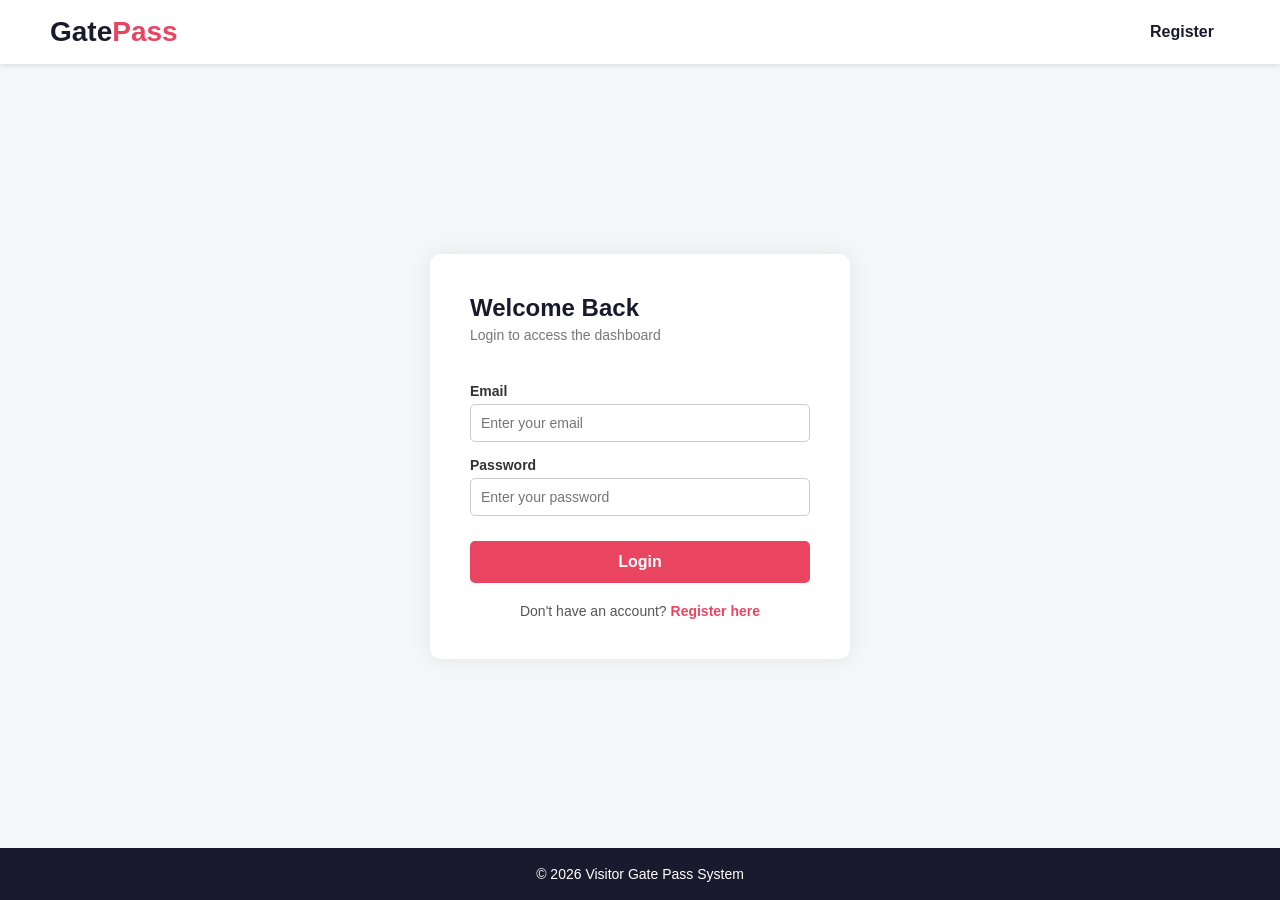
<file: index.html>
<!DOCTYPE html>
<html lang="en">
<head>
<meta charset="UTF-8">
<meta name="viewport" content="width=device-width, initial-scale=1.0">
<title>Login - Visitor Gate Pass System</title>
<link rel="stylesheet" href="style.css">
</head>
<body>

<header>
    <nav class="navbar">
        <div class="logo"> Gate<span>Pass</span></div>
        <div class="menu">
            <a href="./register.html">Register</a>
        </div>
    </nav>
</header>

<section class="auth-section">
    <div class="auth-box">
        <h2>Welcome Back</h2>
        <p class="auth-subtitle">Login to access the dashboard</p>

        <form id="loginForm">
            <label for="email">Email</label>
            <input type="email" id="email" placeholder="Enter your email" required>

            <label for="password">Password</label>
            <input type="password" id="password" placeholder="Enter your password" required>

            <button type="submit" class="btn">Login</button>
        </form>

        <p id="msg" class="msg"></p>

        <p class="switch-link">Don't have an account? <a href="./register.html">Register here</a></p>
    </div>
</section>

<footer>
    <p>&copy; 2026 Visitor Gate Pass System</p>
</footer>

<script src="script.js"></script>
</body>
</html>
</file>
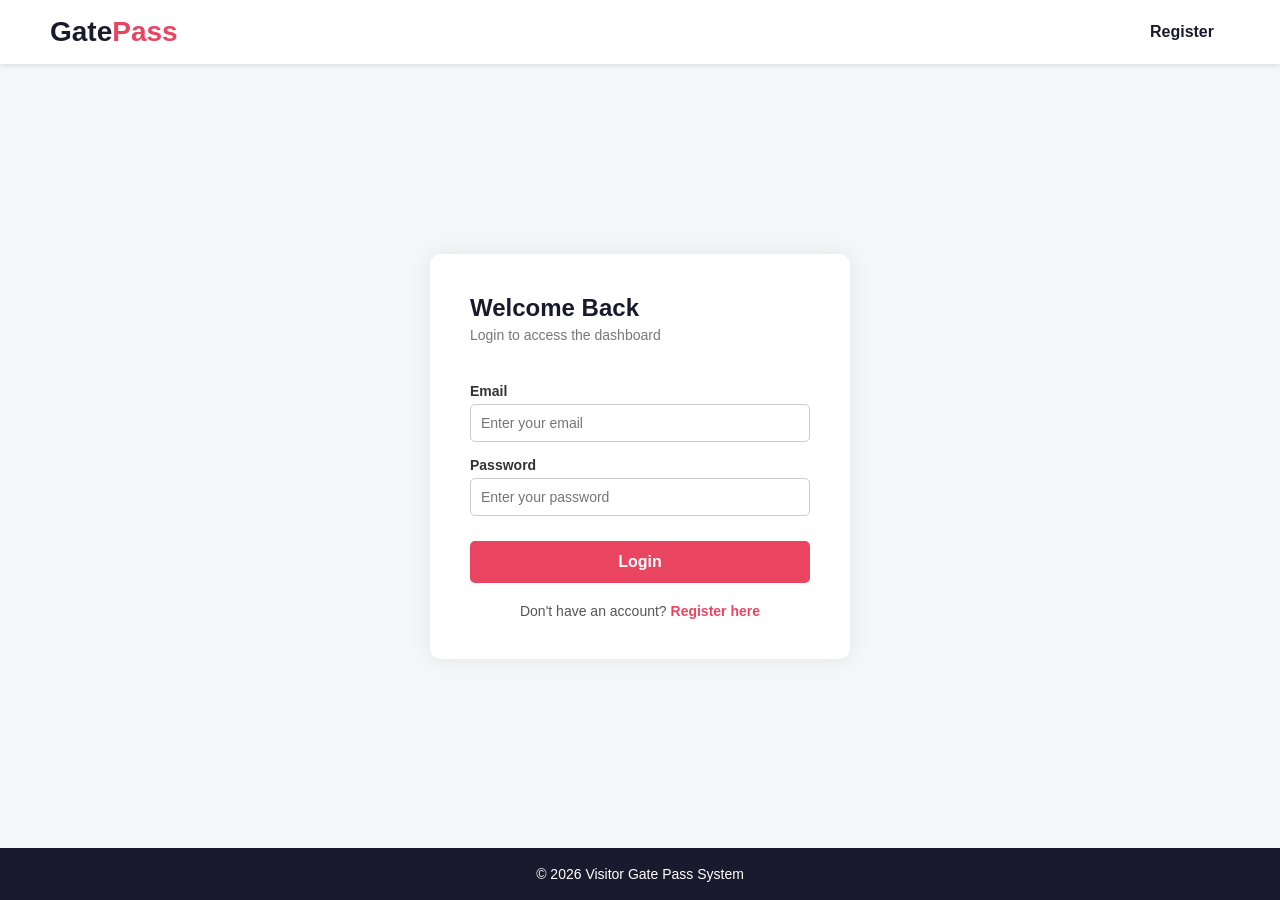
<file: dashboard.html>
<!DOCTYPE html>
<html lang="en">
<head>
<meta charset="UTF-8">
<meta name="viewport" content="width=device-width, initial-scale=1.0">
<title>Dashboard - Visitor Gate Pass System</title>
<link rel="stylesheet" href="style.css">
</head>
<body>

<header>
    <nav class="navbar">
        <div class="logo"> Gate<span>Pass</span></div>
        <div class="menu">
            <span id="welcomeUser" class="welcome-text"></span>
            <a href="#" id="logoutBtn">Logout</a>
        </div>
    </nav>
</header>

<section class="dashboard-section">
    <h2>New Visitor Entry</h2>

    <form id="gatePassForm" class="gatepass-form">
        <div class="form-grid">
            <div class="form-group">
                <label for="vname">Visitor Name</label>
                <input type="text" id="vname" placeholder="Full name" required>
            </div>

            <div class="form-group">
                <label for="vmobile">Mobile Number</label>
                <input type="tel" id="vmobile" placeholder="10-digit number" required>
            </div>

            <div class="form-group">
                <label for="vpurpose">Purpose of Visit</label>
                <select id="vpurpose" required>
                    <option value="">-- Select --</option>
                    <option value="Meeting">Meeting</option>
                    <option value="Delivery">Delivery</option>
                    <option value="Interview">Interview</option>
                    <option value="Personal">Personal Visit</option>
                    <option value="Maintenance">Maintenance/Service</option>
                    <option value="Other">Other</option>
                </select>
            </div>

            <div class="form-group">
                <label for="vmeet">Whom to Meet</label>
                <input type="text" id="vmeet" placeholder="Person / Department" required>
            </div>

            <div class="form-group">
                <label for="vdate">Date</label>
                <input type="date" id="vdate" required>
            </div>

            <div class="form-group">
                <label for="vtime">Time In</label>
                <input type="time" id="vtime" required>
            </div>
        </div>

        <button type="submit" class="btn">Generate Gate Pass</button>
    </form>

    <div id="passPreview" class="pass-preview hidden">
        <div class="pass-card">
            <div class="pass-header">
                <h3>Visitor Gate Pass</h3>
                <span class="pass-id" id="passId"></span>
            </div>
            <div class="pass-body">
                <p><strong>Name:</strong> <span id="passName"></span></p>
                <p><strong>Mobile:</strong> <span id="passMobile"></span></p>
                <p><strong>Purpose:</strong> <span id="passPurpose"></span></p>
                <p><strong>Meeting:</strong> <span id="passMeet"></span></p>
                <p><strong>Date:</strong> <span id="passDate"></span></p>
                <p><strong>Time In:</strong> <span id="passTime"></span></p>
                <p class="pass-status">✅ Approved</p>
            </div>
        </div>
    </div>

    <h2 class="visitor-list-heading">Today's Visitor Log</h2>

    <div class="table-wrapper">
        <table id="visitorTable">
            <thead>
                <tr>
                    <th>ID</th>
                    <th>Name</th>
                    <th>Mobile</th>
                    <th>Purpose</th>
                    <th>Meeting</th>
                    <th>Date</th>
                    <th>Time In</th>
                </tr>
            </thead>
            <tbody id="visitorTableBody">
                <!-- visitor rows injected here -->
            </tbody>
        </table>
        <p id="noVisitors" class="no-data">No visitors logged yet.</p>
    </div>
</section>

<footer>
    <p>&copy; 2026 Visitor Gate Pass System</p>
</footer>

<script src="script.js"></script>
</body>
</html>
</file>
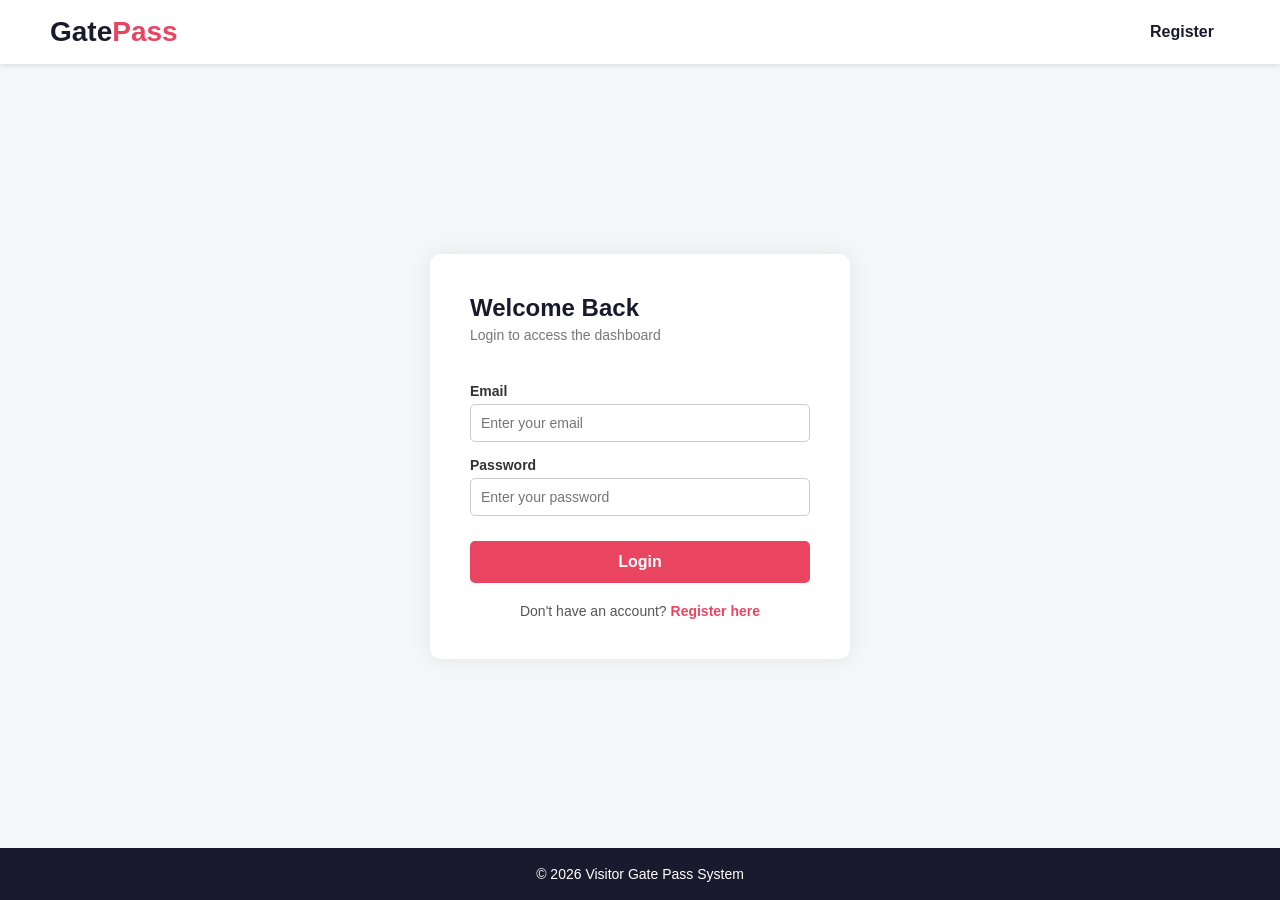
<file: login.html>
<!DOCTYPE html>
<html lang="en">
<head>
  <meta charset="UTF-8">
  <meta name="viewport" content="width=device-width, initial-scale=1.0">
  <meta http-equiv="refresh" content="0; url=./index.html">
  <title>Redirecting to Login</title>
</head>
<body>
  <p>Redirecting to the login page...</p>
  <script>
    window.location.replace("./index.html");
  </script>
</body>
</html>
</file>
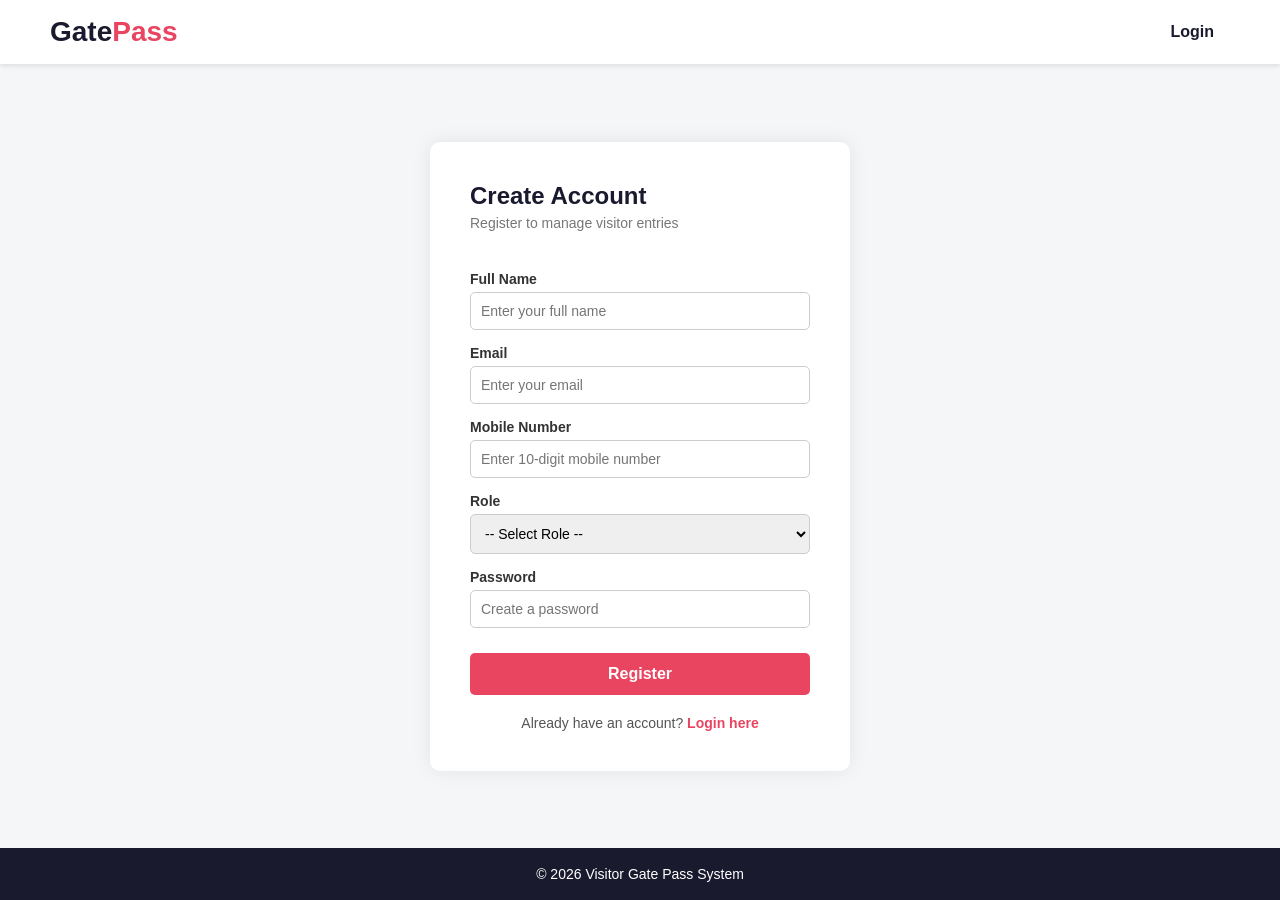
<file: register.html>
<!DOCTYPE html>
<html lang="en">
<head>
<meta charset="UTF-8">
<meta name="viewport" content="width=device-width, initial-scale=1.0">
<title>Register - Visitor Gate Pass System</title>
<link rel="stylesheet" href="style.css">
</head>
<body>

<header>
    <nav class="navbar">
        <div class="logo"> Gate<span>Pass</span></div>
        <div class="menu">
            <a href="./index.html">Login</a>
        </div>
    </nav>
</header>

<section class="auth-section">
    <div class="auth-box">
        <h2>Create Account</h2>
        <p class="auth-subtitle">Register to manage visitor entries</p>

        <form id="registerForm">
            <label for="fullname">Full Name</label>
            <input type="text" id="fullname" placeholder="Enter your full name" required>

            <label for="email">Email</label>
            <input type="email" id="email" placeholder="Enter your email" required>

            <label for="mobile">Mobile Number</label>
            <input type="tel" id="mobile" placeholder="Enter 10-digit mobile number" required>

            <label for="role">Role</label>
            <select id="role" required>
                <option value="">-- Select Role --</option>
                <option value="Security Guard">Security Guard</option>
                <option value="Admin">Admin</option>
                <option value="Receptionist">Receptionist</option>
            </select>

            <label for="password">Password</label>
            <input type="password" id="password" placeholder="Create a password" required>

            <button type="submit" class="btn">Register</button>
        </form>

        <p id="msg" class="msg"></p>

        <p class="switch-link">Already have an account? <a href="./index.html">Login here</a></p>
    </div>
</section>

<footer>
    <p>&copy; 2026 Visitor Gate Pass System</p>
</footer>

<script src="script.js"></script>
</body>
</html>
</file>
<file: style.css>
*{
margin:0;
padding:0;
box-sizing:border-box;
font-family:Arial,sans-serif;
}

body{
background:#f4f6f8;
min-height:100vh;
display:flex;
flex-direction:column;
}

/* Navbar */

.navbar{
display:flex;
justify-content:space-between;
align-items:center;
padding:15px 50px;
background:white;
box-shadow:0 2px 5px rgba(0,0,0,.1);
}

.logo{
font-size:28px;
font-weight:bold;
color:#1a1a2e;
}

.logo span{
color:#e94560;
}

.menu{
display:flex;
align-items:center;
gap:20px;
}

.menu a{
text-decoration:none;
color:#1a1a2e;
font-weight:bold;
padding:8px 16px;
border-radius:5px;
transition:background .2s;
}

.menu a:hover{
background:#f0f0f0;
}

.welcome-text{
color:#555;
font-weight:bold;
}

/* Auth pages (Login/Register) */

.auth-section{
flex:1;
display:flex;
align-items:center;
justify-content:center;
padding:40px 20px;
}

.auth-box{
background:white;
padding:40px;
border-radius:10px;
box-shadow:0 0 20px rgba(0,0,0,.08);
width:100%;
max-width:420px;
}

.auth-box h2{
margin-bottom:5px;
color:#1a1a2e;
}

.auth-subtitle{
color:#777;
margin-bottom:25px;
font-size:14px;
}

.auth-box form{
display:flex;
flex-direction:column;
}

.auth-box label{
margin-top:15px;
margin-bottom:5px;
font-size:14px;
font-weight:bold;
color:#333;
}

.auth-box input,
.auth-box select{
padding:10px;
border:1px solid #ccc;
border-radius:5px;
font-size:14px;
}

.auth-box input:focus,
.auth-box select:focus{
outline:none;
border-color:#e94560;
}

.btn{
margin-top:25px;
padding:12px;
background:#e94560;
color:white;
border:none;
border-radius:5px;
font-size:16px;
font-weight:bold;
cursor:pointer;
text-decoration:none;
text-align:center;
display:inline-block;
transition:background .2s;
}

.btn:hover{
background:#c23150;
}

.msg{
margin-top:15px;
text-align:center;
font-size:14px;
font-weight:bold;
}

.msg.success{
color:#0c831f;
}

.msg.error{
color:#e94560;
}

.switch-link{
margin-top:20px;
text-align:center;
font-size:14px;
color:#555;
}

.switch-link a{
color:#e94560;
font-weight:bold;
text-decoration:none;
}

/* Dashboard */

.dashboard-section{
flex:1;
padding:40px 50px;
}

.dashboard-section h2{
margin-bottom:20px;
color:#1a1a2e;
}

.gatepass-form{
background:white;
padding:30px;
border-radius:10px;
box-shadow:0 0 15px rgba(0,0,0,.08);
}

.form-grid{
display:grid;
grid-template-columns:repeat(auto-fit,minmax(220px,1fr));
gap:20px;
}

.form-group{
display:flex;
flex-direction:column;
}

.form-group label{
margin-bottom:6px;
font-size:14px;
font-weight:bold;
color:#333;
}

.form-group input,
.form-group select{
padding:10px;
border:1px solid #ccc;
border-radius:5px;
font-size:14px;
}

.form-group input:focus,
.form-group select:focus{
outline:none;
border-color:#e94560;
}

/* Gate Pass Preview Card */

.pass-preview{
margin-top:30px;
}

.pass-preview.hidden{
display:none;
}

.pass-card{
background:white;
max-width:400px;
border-radius:10px;
box-shadow:0 0 20px rgba(0,0,0,.1);
overflow:hidden;
border:2px dashed #e94560;
}

.pass-header{
background:#1a1a2e;
color:white;
padding:15px 20px;
display:flex;
justify-content:space-between;
align-items:center;
}

.pass-header h3{
font-size:18px;
}

.pass-id{
font-size:12px;
background:#e94560;
padding:4px 8px;
border-radius:4px;
}

.pass-body{
padding:20px;
}

.pass-body p{
margin-bottom:10px;
font-size:14px;
color:#333;
}

.pass-status{
margin-top:15px;
font-weight:bold;
color:#0c831f;
font-size:15px;
}

/* Visitor Table */

.visitor-list-heading{
margin-top:40px;
}

.table-wrapper{
background:white;
border-radius:10px;
box-shadow:0 0 15px rgba(0,0,0,.08);
padding:20px;
margin-top:20px;
overflow-x:auto;
}

table{
width:100%;
border-collapse:collapse;
}

th, td{
text-align:left;
padding:12px 10px;
border-bottom:1px solid #eee;
font-size:14px;
}

th{
color:#777;
text-transform:uppercase;
font-size:12px;
letter-spacing:.5px;
}

.no-data{
text-align:center;
color:#999;
padding:20px;
display:none;
}

/* Footer */

footer{
background:#1a1a2e;
color:white;
text-align:center;
padding:18px;
font-size:14px;
}

/* Responsive */

@media(max-width:600px){
.navbar{
    padding:15px 20px;
    flex-direction:column;
    gap:10px;
}

.dashboard-section{
    padding:30px 20px;
}
}
</file>
